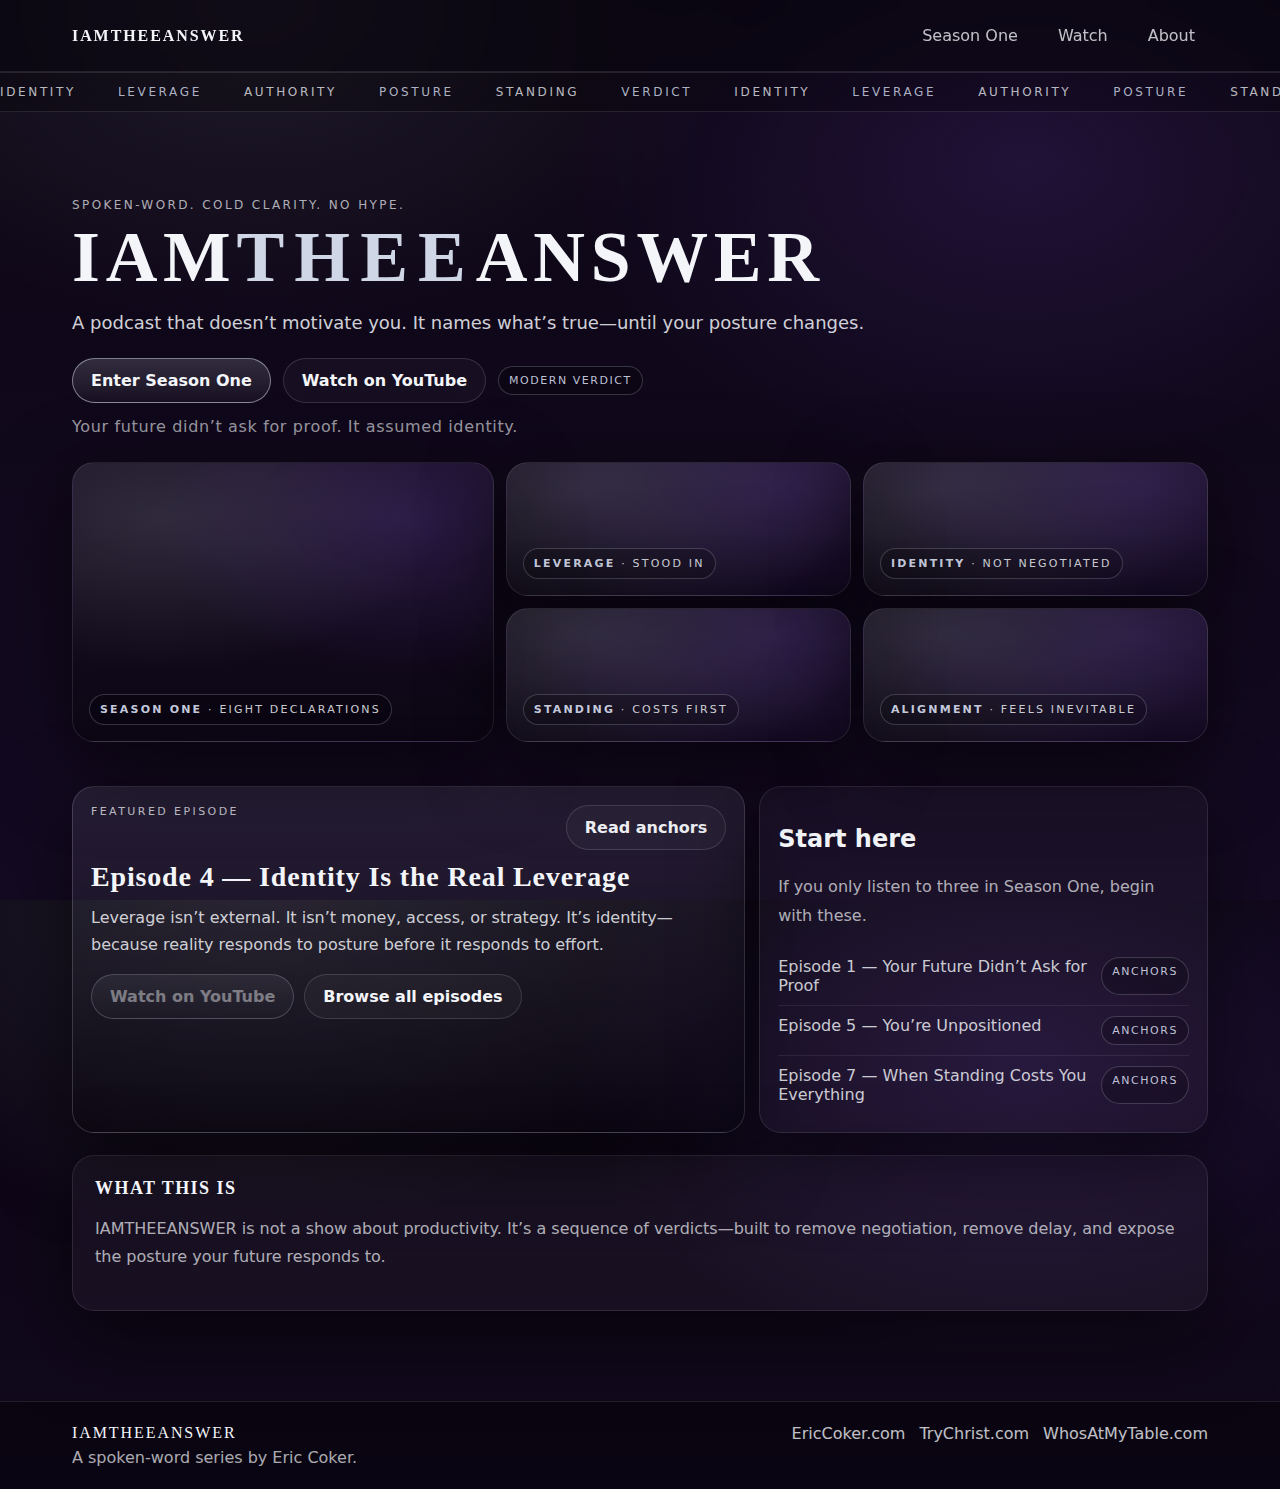
<file: index.html>
<!doctype html>
<html lang="en">
<head>
  <meta charset="utf-8" />
  <meta name="viewport" content="width=device-width,initial-scale=1" />
  <title>IAMTHEEANSWER</title>
  <meta name="description" content="A spoken-word declaration on identity, leverage, and authority." />
  <link rel="stylesheet" href="assets/css/style.css" />
</head>
<body>
  <header class="site-header">
    <nav class="nav">
      <a class="brand" href="index.html">IAMTHEEANSWER</a>
      <div class="nav-links">
        <a href="season1.html">Season One</a>
        <a href="watch.html">Watch</a>
        <a href="about.html">About</a>
      </div>
    </nav>
  </header>

  <div class="marquee" aria-hidden="true">
    <div class="marquee-track">
      <span>Identity</span><span class="steel">Leverage</span><span>Authority</span><span class="steel">Posture</span><span>Standing</span><span class="steel">Verdict</span>
      <span>Identity</span><span class="steel">Leverage</span><span>Authority</span><span class="steel">Posture</span><span>Standing</span><span class="steel">Verdict</span>
    </div>
  </div>

  <main class="container">
    <!-- HERO -->
    <section class="hero">
      <p class="kicker">Spoken-word. Cold clarity. No hype.</p>
      <h1 class="hero-title">IAM<span class="thee">THEE</span>ANSWER</h1>
      <p class="hero-sub">
        A podcast that doesn’t motivate you.
        It names what’s true—until your posture changes.
      </p>

      <div class="hero-actions">
        <a class="btn primary" href="season1.html">Enter Season One</a>
        <a class="btn ghost" href="watch.html">Watch on YouTube</a>
        <span class="pill">Modern Verdict</span>
      </div>

      <div class="hero-note">Your future didn’t ask for proof. It assumed identity.</div>

      <!-- COLLAGE STRIP -->
      <div class="collage">
        <div class="tile tall">
          <div class="stamp"><strong>Season One</strong> · Eight Declarations</div>
        </div>
        <div style="display:grid; gap:12px">
          <div class="tile short">
            <div class="stamp"><strong>Leverage</strong> · Stood In</div>
          </div>
          <div class="tile short">
            <div class="stamp"><strong>Standing</strong> · Costs First</div>
          </div>
        </div>
        <div style="display:grid; gap:12px">
          <div class="tile short">
            <div class="stamp"><strong>Identity</strong> · Not Negotiated</div>
          </div>
          <div class="tile short">
            <div class="stamp"><strong>Alignment</strong> · Feels Inevitable</div>
          </div>
        </div>
      </div>
    </section>

    <!-- FEATURED EPISODE -->
    <section class="featured">
      <article class="feat-card">
        <div class="feat-top">
          <div class="feat-label">Featured Episode</div>
          <a class="btn ghost" href="season1.html#ep-4">Read anchors</a>
        </div>

        <h2 class="feat-title">Episode 4 — Identity Is the Real Leverage</h2>
        <p class="feat-blurb">
          Leverage isn’t external. It isn’t money, access, or strategy.
          It’s identity—because reality responds to posture before it responds to effort.
        </p>

        <div class="feat-actions">
          <!-- Add your YouTube URL later by replacing # with the real link -->
          <a class="btn primary disabled" href="#" aria-disabled="true" title="Add the YouTube link later">Watch on YouTube</a>
          <a class="btn ghost" href="season1.html">Browse all episodes</a>
        </div>
      </article>

      <aside class="feat-aside">
        <h2>Start here</h2>
        <p class="quiet">
          If you only listen to three in Season One, begin with these.
        </p>
        <ul class="list">
          <li>
            <div class="mini">
              <span>Episode 1 — Your Future Didn’t Ask for Proof</span>
              <a class="pill" href="season1.html#ep-1">Anchors</a>
            </div>
          </li>
          <li>
            <div class="mini">
              <span>Episode 5 — You’re Unpositioned</span>
              <a class="pill" href="season1.html#ep-5">Anchors</a>
            </div>
          </li>
          <li>
            <div class="mini">
              <span>Episode 7 — When Standing Costs You Everything</span>
              <a class="pill" href="season1.html#ep-7">Anchors</a>
            </div>
          </li>
        </ul>
      </aside>
    </section>

    <!-- WHAT THIS IS -->
    <section class="panel">
      <h2>What this is</h2>
      <p class="quiet">
        IAMTHEEANSWER is not a show about productivity.
        It’s a sequence of verdicts—built to remove negotiation, remove delay,
        and expose the posture your future responds to.
      </p>
    </section>
  </main>

  <footer class="site-footer">
    <div class="footer-inner">
      <div>
        <div class="footer-title">IAMTHEEANSWER</div>
        <div class="footer-sub">A spoken-word series by Eric Coker.</div>
      </div>
      <div class="footer-links">
        <a href="https://ericcoker.com" target="_blank" rel="noreferrer">EricCoker.com</a>
        <a href="https://trychrist.com" target="_blank" rel="noreferrer">TryChrist.com</a>
        <a href="https://whosatthetable.com" target="_blank" rel="noreferrer">WhosAtMyTable.com</a>
      </div>
    </div>
  </footer>
</body>
</html>
</file>
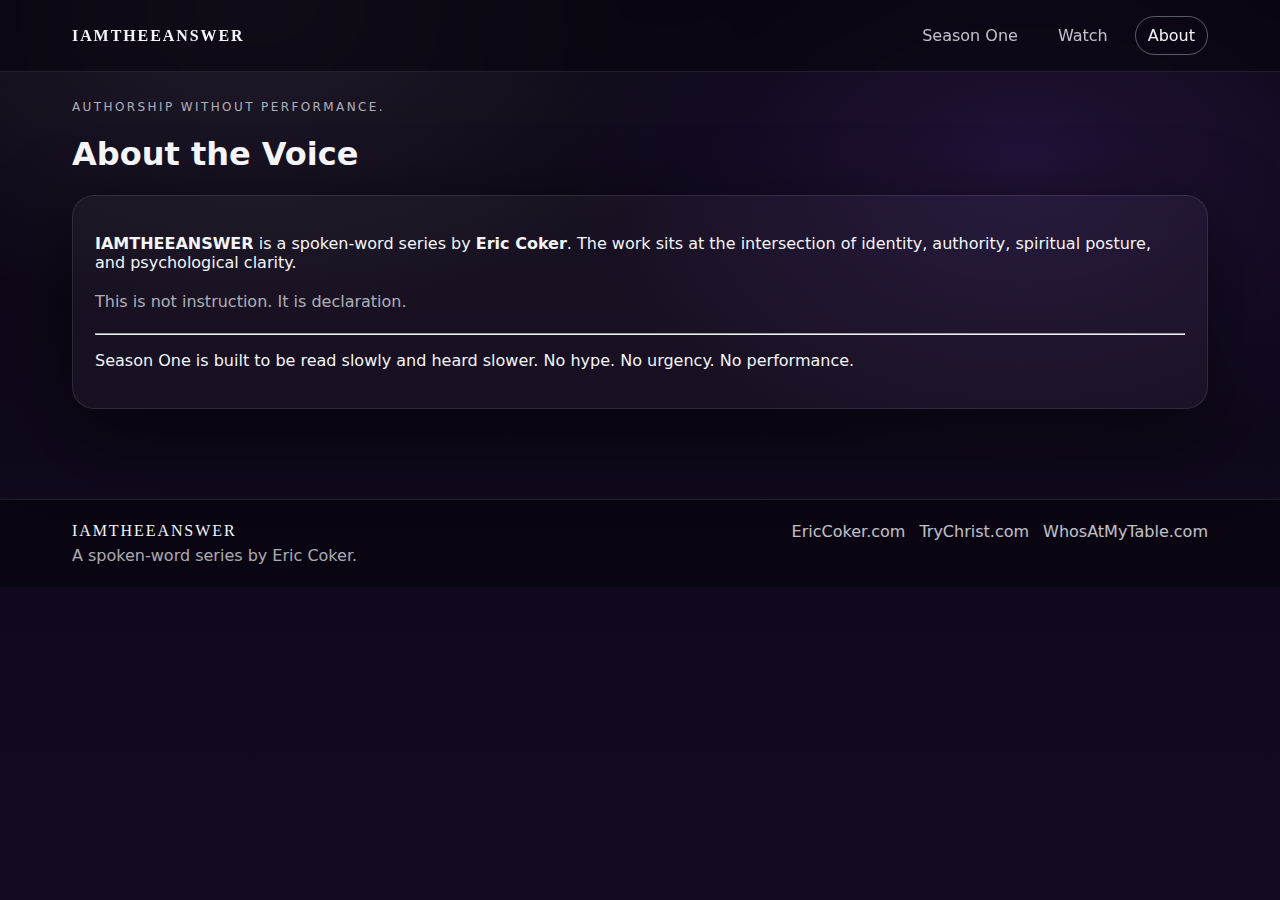
<file: about.html>
<!doctype html>
<html lang="en">
<head>
  <meta charset="utf-8" />
  <meta name="viewport" content="width=device-width,initial-scale=1" />
  <title>About — IAMTHEEANSWER</title>
  <meta name="description" content="About the voice behind IAMTHEEANSWER." />
  <link rel="stylesheet" href="assets/css/style.css" />
</head>
<body>
  <header class="site-header">
    <nav class="nav">
      <a class="brand" href="index.html">IAMTHEEANSWER</a>
      <div class="nav-links">
        <a href="season1.html">Season One</a>
        <a href="watch.html">Watch</a>
        <a class="active" href="about.html">About</a>
      </div>
    </nav>
  </header>

  <main class="container">
    <section class="pagehead">
      <p class="kicker">Authorship without performance.</p>
      <h1 class="page-title">About the Voice</h1>
    </section>

    <section class="panel">
      <p>
        <strong>IAMTHEEANSWER</strong> is a spoken-word series by <strong>Eric Coker</strong>.
        The work sits at the intersection of identity, authority, spiritual posture, and psychological clarity.
      </p>
      <p class="quiet">
        This is not instruction. It is declaration.
      </p>
      <hr class="rule" />
      <p>
        Season One is built to be read slowly and heard slower.
        No hype. No urgency. No performance.
      </p>
    </section>
  </main>

  <footer class="site-footer">
    <div class="container footer-inner">
      <div>
        <div class="footer-title">IAMTHEEANSWER</div>
        <div class="footer-sub">A spoken-word series by Eric Coker.</div>
      </div>
      <div class="footer-links">
        <a href="https://ericcoker.com" target="_blank" rel="noreferrer">EricCoker.com</a>
        <a href="https://trychrist.com" target="_blank" rel="noreferrer">TryChrist.com</a>
        <a href="https://whosatthetable.com" target="_blank" rel="noreferrer">WhosAtMyTable.com</a>
      </div>
    </div>
  </footer>
</body>
</html>
</file>
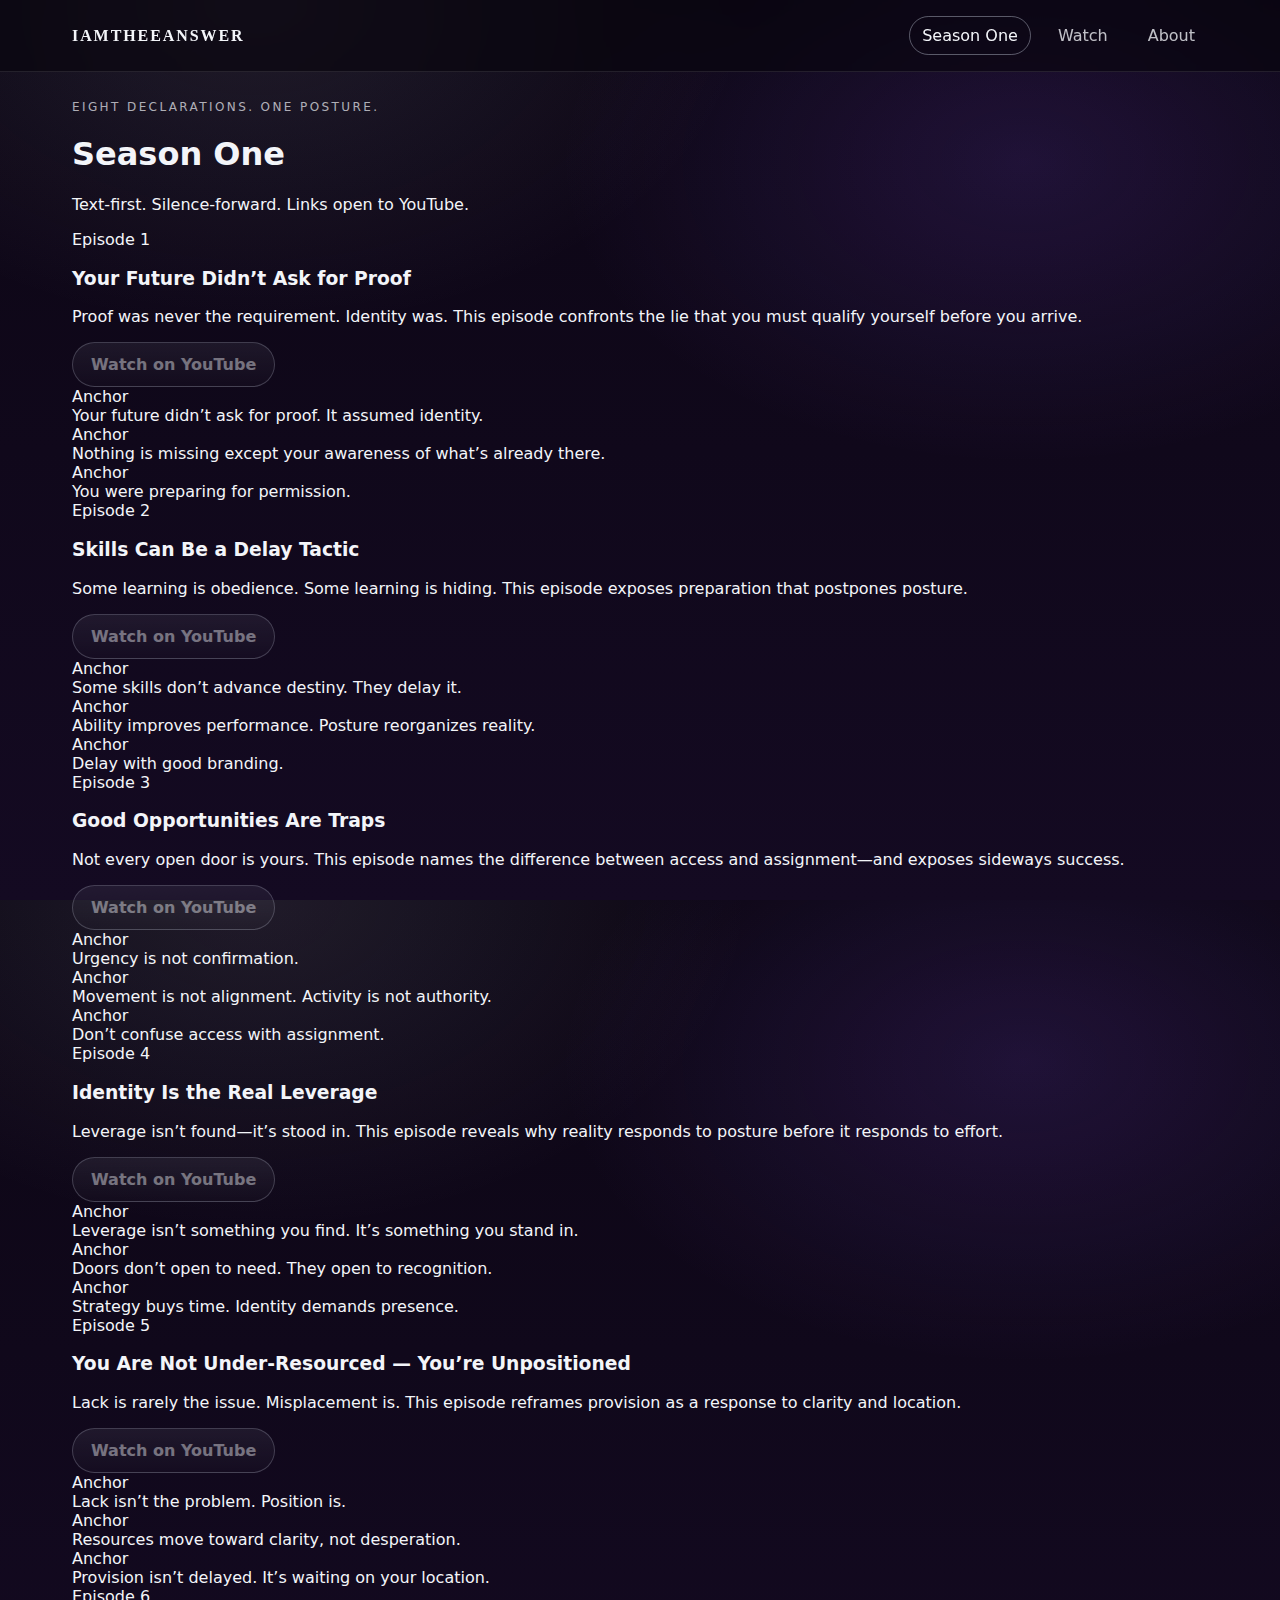
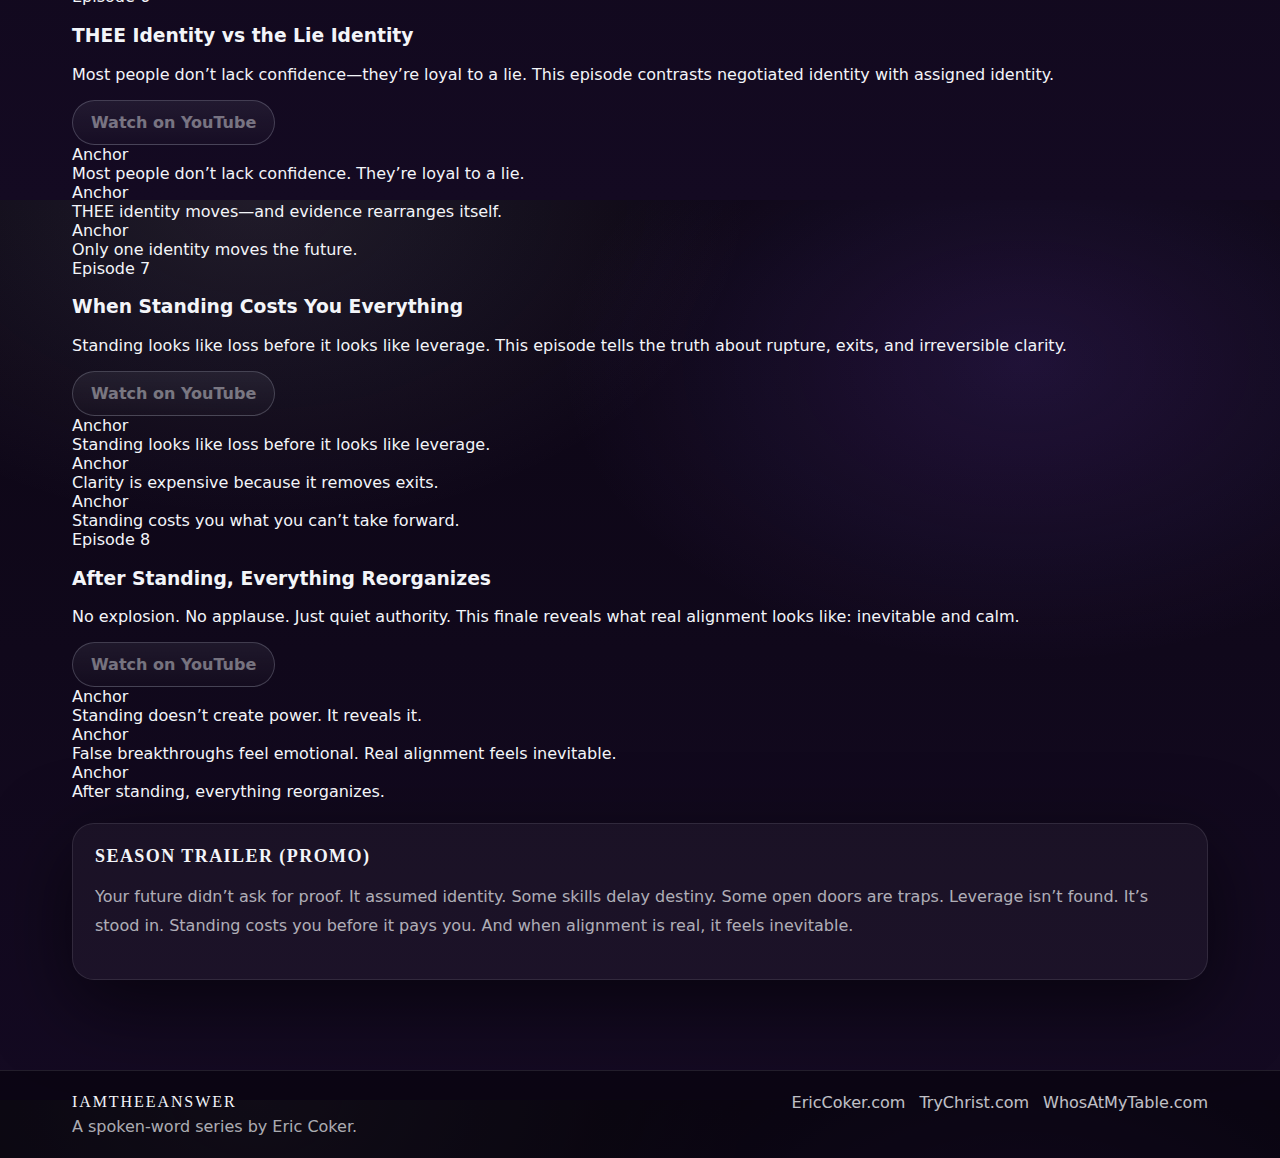
<file: season1.html>
<!doctype html>
<html lang="en">
<head>
  <meta charset="utf-8" />
  <meta name="viewport" content="width=device-width,initial-scale=1" />
  <title>Season One — IAMTHEEANSWER</title>
  <meta name="description" content="Season One: eight declarations. One posture." />
  <link rel="stylesheet" href="assets/css/style.css" />
</head>
<body>
  <header class="site-header">
    <nav class="nav">
      <a class="brand" href="index.html">IAMTHEEANSWER</a>
      <div class="nav-links">
        <a class="active" href="season1.html">Season One</a>
        <a href="watch.html">Watch</a>
        <a href="about.html">About</a>
      </div>
    </nav>
  </header>

  <main class="container">
    <section class="pagehead">
      <p class="kicker">Eight declarations. One posture.</p>
      <h1 class="page-title">Season One</h1>
      <p class="subtitle">Text-first. Silence-forward. Links open to YouTube.</p>
    </section>

    <section id="episodes" class="episodes"></section>

    <section class="panel">
      <h2>Season Trailer (promo)</h2>
      <p class="quiet">
        Your future didn’t ask for proof. It assumed identity.
        Some skills delay destiny. Some open doors are traps.
        Leverage isn’t found. It’s stood in.
        Standing costs you before it pays you.
        And when alignment is real, it feels inevitable.
      </p>
    </section>
  </main>

  <footer class="site-footer">
    <div class="container footer-inner">
      <div>
        <div class="footer-title">IAMTHEEANSWER</div>
        <div class="footer-sub">A spoken-word series by Eric Coker.</div>
      </div>
      <div class="footer-links">
        <a href="https://ericcoker.com" target="_blank" rel="noreferrer">EricCoker.com</a>
        <a href="https://trychrist.com" target="_blank" rel="noreferrer">TryChrist.com</a>
        <a href="https://whosatthetable.com" target="_blank" rel="noreferrer">WhosAtMyTable.com</a>
      </div>
    </div>
  </footer>

  <script src="assets/js/episodes.js"></script>
  <script>
    (function renderEpisodes(){
      const root = document.getElementById('episodes');
      const frag = document.createDocumentFragment();

      window.IAM_EPISODES.forEach(ep => {
        const el = document.createElement('article');
        el.className = 'episode';

        const top = document.createElement('div');
        top.className = 'episode-top';

        const meta = document.createElement('div');
        meta.className = 'episode-meta';

        const num = document.createElement('div');
        num.className = 'ep-num';
        num.textContent = `Episode ${ep.number}`;

        const title = document.createElement('h3');
        title.className = 'ep-title';
        title.textContent = ep.title;

        const blurb = document.createElement('p');
        blurb.className = 'ep-blurb';
        blurb.textContent = ep.blurb;

        meta.appendChild(num);
        meta.appendChild(title);
        meta.appendChild(blurb);

        const actions = document.createElement('div');
        actions.className = 'episode-actions';

        const btn = document.createElement('a');
        btn.className = 'btn primary';
        btn.textContent = 'Watch on YouTube';
        btn.href = ep.youtubeUrl || '#';
        if (!ep.youtubeUrl) {
          btn.classList.add('disabled');
          btn.setAttribute('aria-disabled', 'true');
          btn.title = 'Add your YouTube link in assets/js/episodes.js';
        } else {
          btn.target = '_blank';
          btn.rel = 'noreferrer';
        }

        actions.appendChild(btn);

        top.appendChild(meta);
        top.appendChild(actions);

        const moments = document.createElement('div');
        moments.className = 'moments';
        moments.innerHTML = `
          <div class="moment"><span class="tag">Anchor</span><div>${ep.moments[0]}</div></div>
          <div class="moment"><span class="tag">Anchor</span><div>${ep.moments[1]}</div></div>
          <div class="moment"><span class="tag">Anchor</span><div>${ep.moments[2]}</div></div>
        `;

        el.appendChild(top);
        el.appendChild(moments);

        frag.appendChild(el);
      });

      root.appendChild(frag);
    })();
  </script>
</body>
</html>
</file>
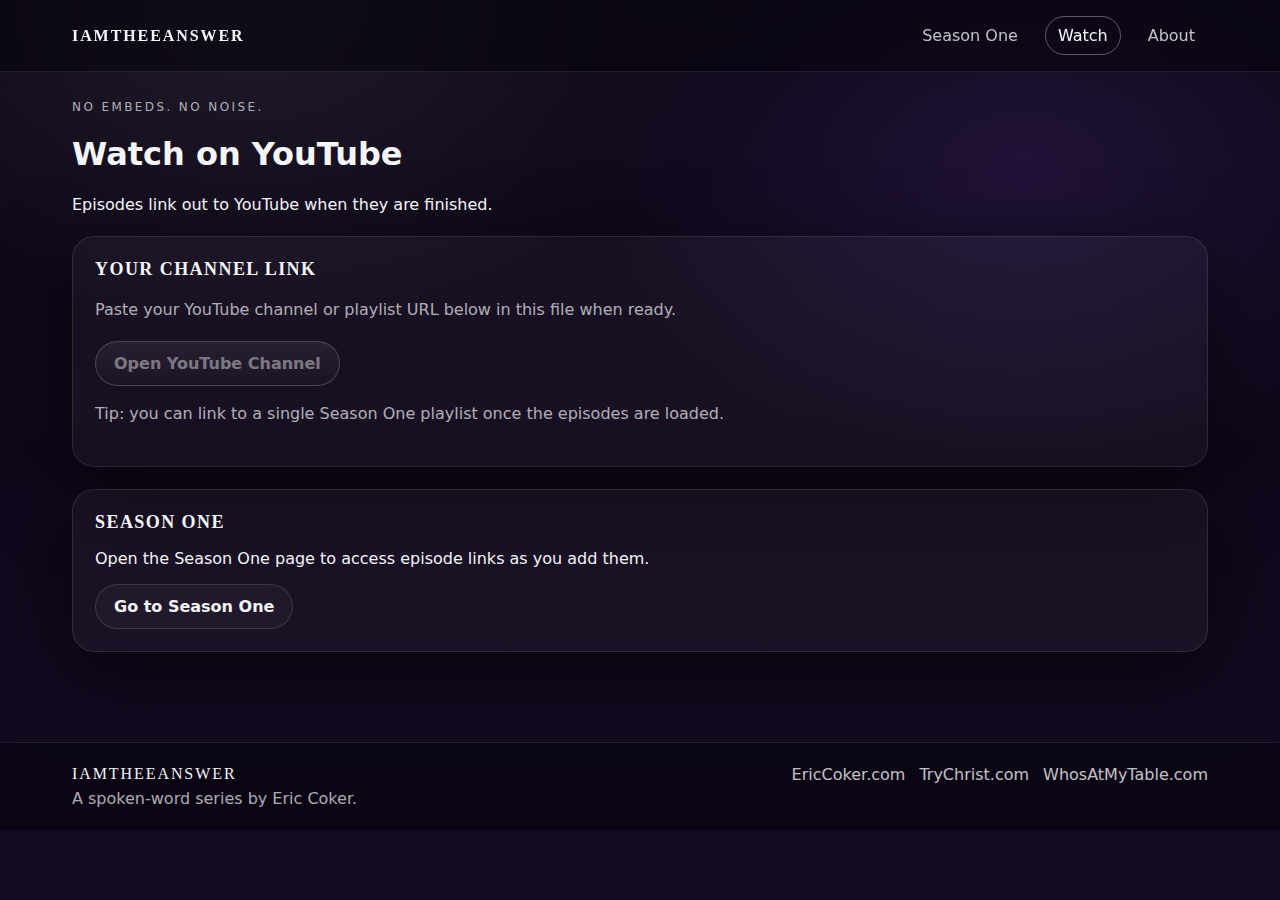
<file: watch.html>
<!doctype html>
<html lang="en">
<head>
  <meta charset="utf-8" />
  <meta name="viewport" content="width=device-width,initial-scale=1" />
  <title>Watch — IAMTHEEANSWER</title>
  <meta name="description" content="Watch IAMTHEEANSWER on YouTube." />
  <link rel="stylesheet" href="assets/css/style.css" />
</head>
<body>
  <header class="site-header">
    <nav class="nav">
      <a class="brand" href="index.html">IAMTHEEANSWER</a>
      <div class="nav-links">
        <a href="season1.html">Season One</a>
        <a class="active" href="watch.html">Watch</a>
        <a href="about.html">About</a>
      </div>
    </nav>
  </header>

  <main class="container">
    <section class="pagehead">
      <p class="kicker">No embeds. No noise.</p>
      <h1 class="page-title">Watch on YouTube</h1>
      <p class="subtitle">Episodes link out to YouTube when they are finished.</p>
    </section>

    <section class="panel">
      <h2>Your channel link</h2>
      <p class="quiet">Paste your YouTube channel or playlist URL below in this file when ready.</p>
      <a class="btn primary disabled" href="#" aria-disabled="true" title="Add your YouTube channel link in watch.html">
        Open YouTube Channel
      </a>
      <p class="quiet" style="margin-top:14px;">
        Tip: you can link to a single Season One playlist once the episodes are loaded.
      </p>
    </section>

    <section class="panel">
      <h2>Season One</h2>
      <p>Open the Season One page to access episode links as you add them.</p>
      <a class="btn ghost" href="season1.html">Go to Season One</a>
    </section>
  </main>

  <footer class="site-footer">
    <div class="container footer-inner">
      <div>
        <div class="footer-title">IAMTHEEANSWER</div>
        <div class="footer-sub">A spoken-word series by Eric Coker.</div>
      </div>
      <div class="footer-links">
        <a href="https://ericcoker.com" target="_blank" rel="noreferrer">EricCoker.com</a>
        <a href="https://trychrist.com" target="_blank" rel="noreferrer">TryChrist.com</a>
        <a href="https://whosatthetable.com" target="_blank" rel="noreferrer">WhosAtMyTable.com</a>
      </div>
    </div>
  </footer>
</body>
</html>
</file>
<file: assets/css/style.css>
:root{
  --bg:#0c0614;           /* near-black purple */
  --bg2:#140a22;          /* deep purple */
  --violet:#2a1550;       /* accent */
  --ink:#f3f5f9;          /* near-white */
  --muted:rgba(243,245,249,.70);
  --line:rgba(255,255,255,.10);

  --silver:#cfd6e6;       /* steel silver */
  --silver2:#9aa6c4;      /* darker silver */
  --steel:rgba(207,214,230,.18);

  --card: rgba(255,255,255,.04);
  --card2: rgba(0,0,0,.28);

  --radius: 22px;
  --shadow: 0 24px 80px rgba(0,0,0,.55);
}

*{box-sizing:border-box}
html,body{height:100%}
body{
  margin:0;
  color:var(--ink);
  font-family: ui-sans-serif, system-ui, -apple-system, Segoe UI, Roboto, Helvetica, Arial;
  background:
    radial-gradient(900px 600px at 20% 0%, rgba(207,214,230,.10) 0%, rgba(0,0,0,0) 55%),
    radial-gradient(800px 520px at 80% 18%, rgba(145,88,255,.14) 0%, rgba(0,0,0,0) 58%),
    linear-gradient(180deg, var(--bg) 0%, var(--bg2) 100%);
}

a{color:inherit;text-decoration:none}
.container{max-width:1180px;margin:0 auto;padding:28px 22px 90px}

/* Header */
.site-header{
  position: sticky; top:0; z-index: 50;
  background: rgba(6,3,12,.60);
  backdrop-filter: blur(12px);
  border-bottom: 1px solid var(--line);
}
.nav{
  max-width:1180px; margin:0 auto;
  padding: 16px 22px;
  display:flex; align-items:center; justify-content:space-between; gap:16px;
}
.brand{
  font-family: ui-serif, Georgia, Cambria, "Times New Roman", Times, serif;
  letter-spacing: .12em;
  font-weight: 650;
  text-transform: uppercase;
}
.nav-links{display:flex; gap:14px; flex-wrap:wrap}
.nav-links a{
  opacity:.78;
  padding: 9px 12px;
  border-radius: 999px;
  border: 1px solid transparent;
}
.nav-links a:hover{opacity:1;border-color:rgba(207,214,230,.22)}
.nav-links a.active{opacity:1;border-color:rgba(207,214,230,.40)}

/* Buttons */
.btn{
  display:inline-flex; align-items:center; justify-content:center;
  border-radius: 999px;
  padding: 12px 18px;
  font-weight: 700;
  border: 1px solid rgba(255,255,255,.14);
  background: rgba(255,255,255,.04);
  transition: transform .15s ease, border-color .15s ease, background .15s ease;
}
.btn:hover{transform: translateY(-1px); border-color: rgba(207,214,230,.35)}
.btn.primary{
  border-color: rgba(207,214,230,.55);
  background: linear-gradient(180deg, rgba(207,214,230,.18), rgba(255,255,255,.04));
}
.btn.ghost{background: rgba(255,255,255,.03)}
.btn.disabled{opacity:.45; cursor:not-allowed; transform:none}

/* Marquee */
.marquee{
  border-top: 1px solid var(--line);
  border-bottom: 1px solid var(--line);
  background: rgba(0,0,0,.26);
  overflow:hidden;
}
.marquee-track{
  display:flex;
  gap: 42px;
  padding: 12px 0;
  white-space: nowrap;
  animation: scroll 18s linear infinite;
}
.marquee span{
  opacity:.88;
  letter-spacing:.22em;
  text-transform: uppercase;
  font-size: 12px;
  color: rgba(243,245,249,.86);
}
.marquee .steel{color: rgba(207,214,230,.95)}
@keyframes scroll{
  from{transform: translateX(0)}
  to{transform: translateX(-50%)}
}

/* Hero */
.hero{
  padding: 58px 0 18px;
}
.kicker{
  margin:0 0 10px;
  letter-spacing:.20em;
  text-transform: uppercase;
  color: rgba(243,245,249,.70);
  font-size: 12px;
}
.hero-title{
  margin:0;
  font-family: ui-serif, Georgia, Cambria, "Times New Roman", Times, serif;
  font-size: clamp(48px, 5.6vw, 84px);
  letter-spacing:.08em;
  line-height:1.00;
  text-transform: uppercase;
}
.thee{
  color: var(--silver);
  letter-spacing:.14em;
}
.hero-sub{
  margin: 14px 0 0;
  max-width: 860px;
  color: rgba(243,245,249,.86);
  font-size: 18px;
  line-height: 1.7;
}
.hero-actions{
  margin-top: 20px;
  display:flex;
  gap: 12px;
  flex-wrap:wrap;
  align-items:center;
}
.hero-note{
  margin-top: 14px;
  color: rgba(243,245,249,.62);
  letter-spacing:.04em;
}

/* Collage strip (DOAC feel) */
.collage{
  margin-top: 26px;
  display:grid;
  grid-template-columns: 1.1fr .9fr .9fr;
  gap: 12px;
}
.tile{
  border-radius: var(--radius);
  border: 1px solid var(--line);
  box-shadow: var(--shadow);
  background:
    radial-gradient(520px 280px at 20% 20%, rgba(207,214,230,.14), rgba(0,0,0,0) 55%),
    radial-gradient(420px 260px at 80% 20%, rgba(145,88,255,.16), rgba(0,0,0,0) 60%),
    linear-gradient(180deg, rgba(255,255,255,.03), rgba(0,0,0,.34));
  overflow:hidden;
  position: relative;
}
.tile.tall{min-height: 280px}
.tile.short{min-height: 134px}
.tile .stamp{
  position:absolute;
  left: 16px; bottom: 16px;
  font-size: 11px;
  letter-spacing:.20em;
  text-transform: uppercase;
  color: rgba(243,245,249,.84);
  padding: 8px 10px;
  border-radius: 999px;
  border: 1px solid rgba(207,214,230,.22);
  background: rgba(0,0,0,.18);
}
.tile .stamp strong{color: rgba(207,214,230,.96)}

/* Sections / panels */
.panel{
  margin-top: 22px;
  padding: 22px;
  border-radius: var(--radius);
  background: var(--card);
  border: 1px solid var(--line);
  box-shadow: var(--shadow);
}
.panel h2{
  margin:0 0 10px;
  font-family: ui-serif, Georgia, Cambria, "Times New Roman", Times, serif;
  letter-spacing:.08em;
  text-transform: uppercase;
  font-size: 18px;
}
.quiet{color: var(--muted); line-height:1.8}

/* Featured episode block */
.featured{
  margin-top: 26px;
  display:grid;
  grid-template-columns: 1.2fr .8fr;
  gap: 14px;
}
.feat-card{
  border-radius: var(--radius);
  border: 1px solid rgba(207,214,230,.20);
  background: linear-gradient(180deg, rgba(207,214,230,.10), rgba(0,0,0,.28));
  box-shadow: var(--shadow);
  overflow:hidden;
}
.feat-top{
  padding: 18px 18px 0;
  display:flex;
  align-items:flex-start;
  justify-content:space-between;
  gap: 12px;
  flex-wrap:wrap;
}
.feat-label{
  font-size: 11px;
  letter-spacing:.22em;
  text-transform: uppercase;
  color: rgba(243,245,249,.78);
}
.feat-title{
  margin: 10px 18px 0;
  font-family: ui-serif, Georgia, Cambria, "Times New Roman", Times, serif;
  font-size: 28px;
  letter-spacing:.03em;
  line-height:1.2;
}
.feat-blurb{
  margin: 10px 18px 0;
  color: rgba(243,245,249,.84);
  line-height:1.7;
}
.feat-actions{
  margin: 16px 18px 18px;
  display:flex;
  gap: 10px;
  flex-wrap:wrap;
}
.feat-aside{
  border-radius: var(--radius);
  border: 1px solid var(--line);
  background: rgba(255,255,255,.03);
  box-shadow: var(--shadow);
  padding: 18px;
}
.list{
  margin: 10px 0 0;
  padding:0;
  list-style:none;
}
.list li{
  padding: 10px 0;
  border-top: 1px solid rgba(255,255,255,.08);
  color: rgba(243,245,249,.82);
}
.list li:first-child{border-top:0}
.list .mini{
  display:flex;
  justify-content:space-between;
  gap: 10px;
}
.pill{
  display:inline-block;
  padding: 7px 10px;
  border-radius: 999px;
  border: 1px solid rgba(207,214,230,.22);
  background: rgba(0,0,0,.20);
  color: rgba(207,214,230,.92);
  font-size: 11px;
  letter-spacing:.14em;
  text-transform: uppercase;
}

/* Footer */
.site-footer{
  border-top: 1px solid var(--line);
  background: rgba(6,3,12,.62);
}
.footer-inner{
  max-width:1180px; margin:0 auto;
  padding: 22px 22px;
  display:flex; justify-content:space-between; gap: 18px; flex-wrap:wrap;
}
.footer-title{
  font-family: ui-serif, Georgia, Cambria, "Times New Roman", Times, serif;
  letter-spacing:.12em;
  text-transform: uppercase;
}
.footer-sub{margin-top:6px;color:var(--muted)}
.footer-links{display:flex; gap:14px; flex-wrap:wrap}
.footer-links a{opacity:.78}
.footer-links a:hover{opacity:1;color: rgba(207,214,230,.95)}

@media (max-width: 980px){
  .collage{grid-template-columns: 1fr}
  .featured{grid-template-columns: 1fr}
}
</file>
